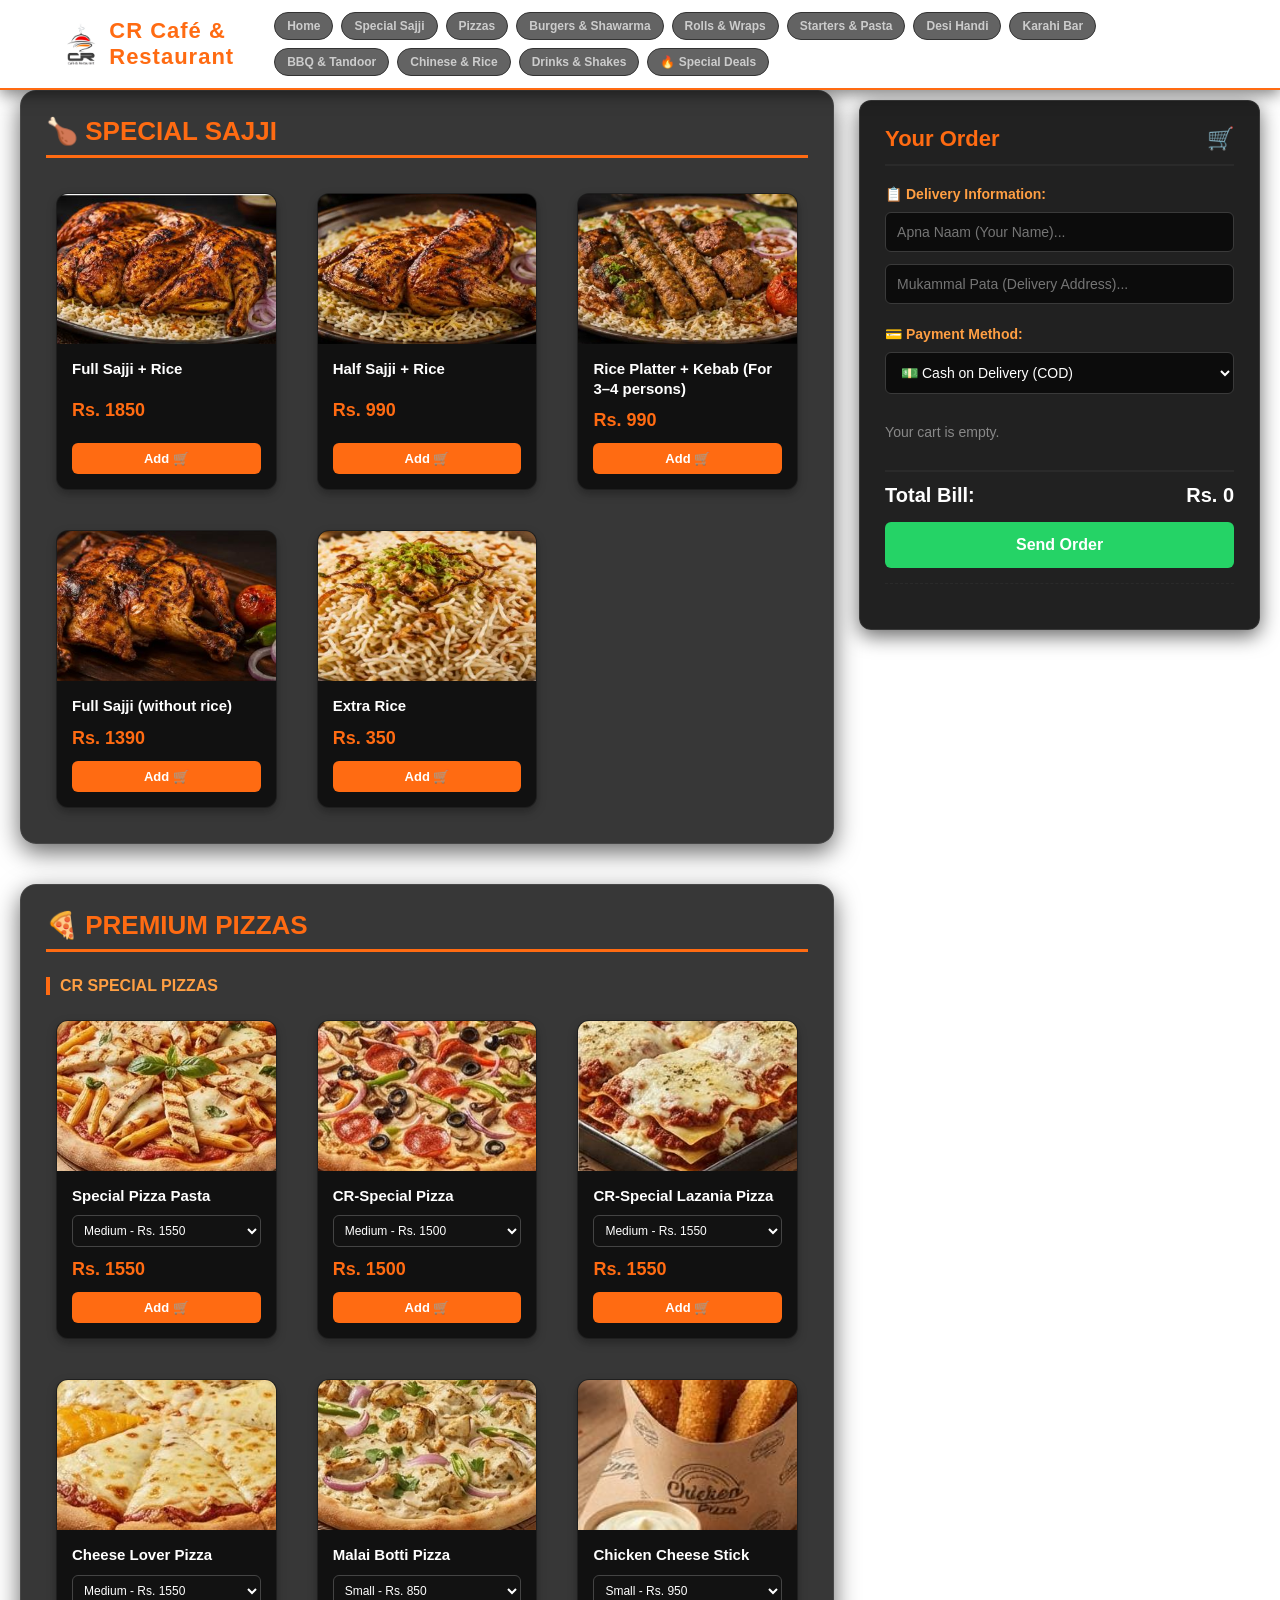
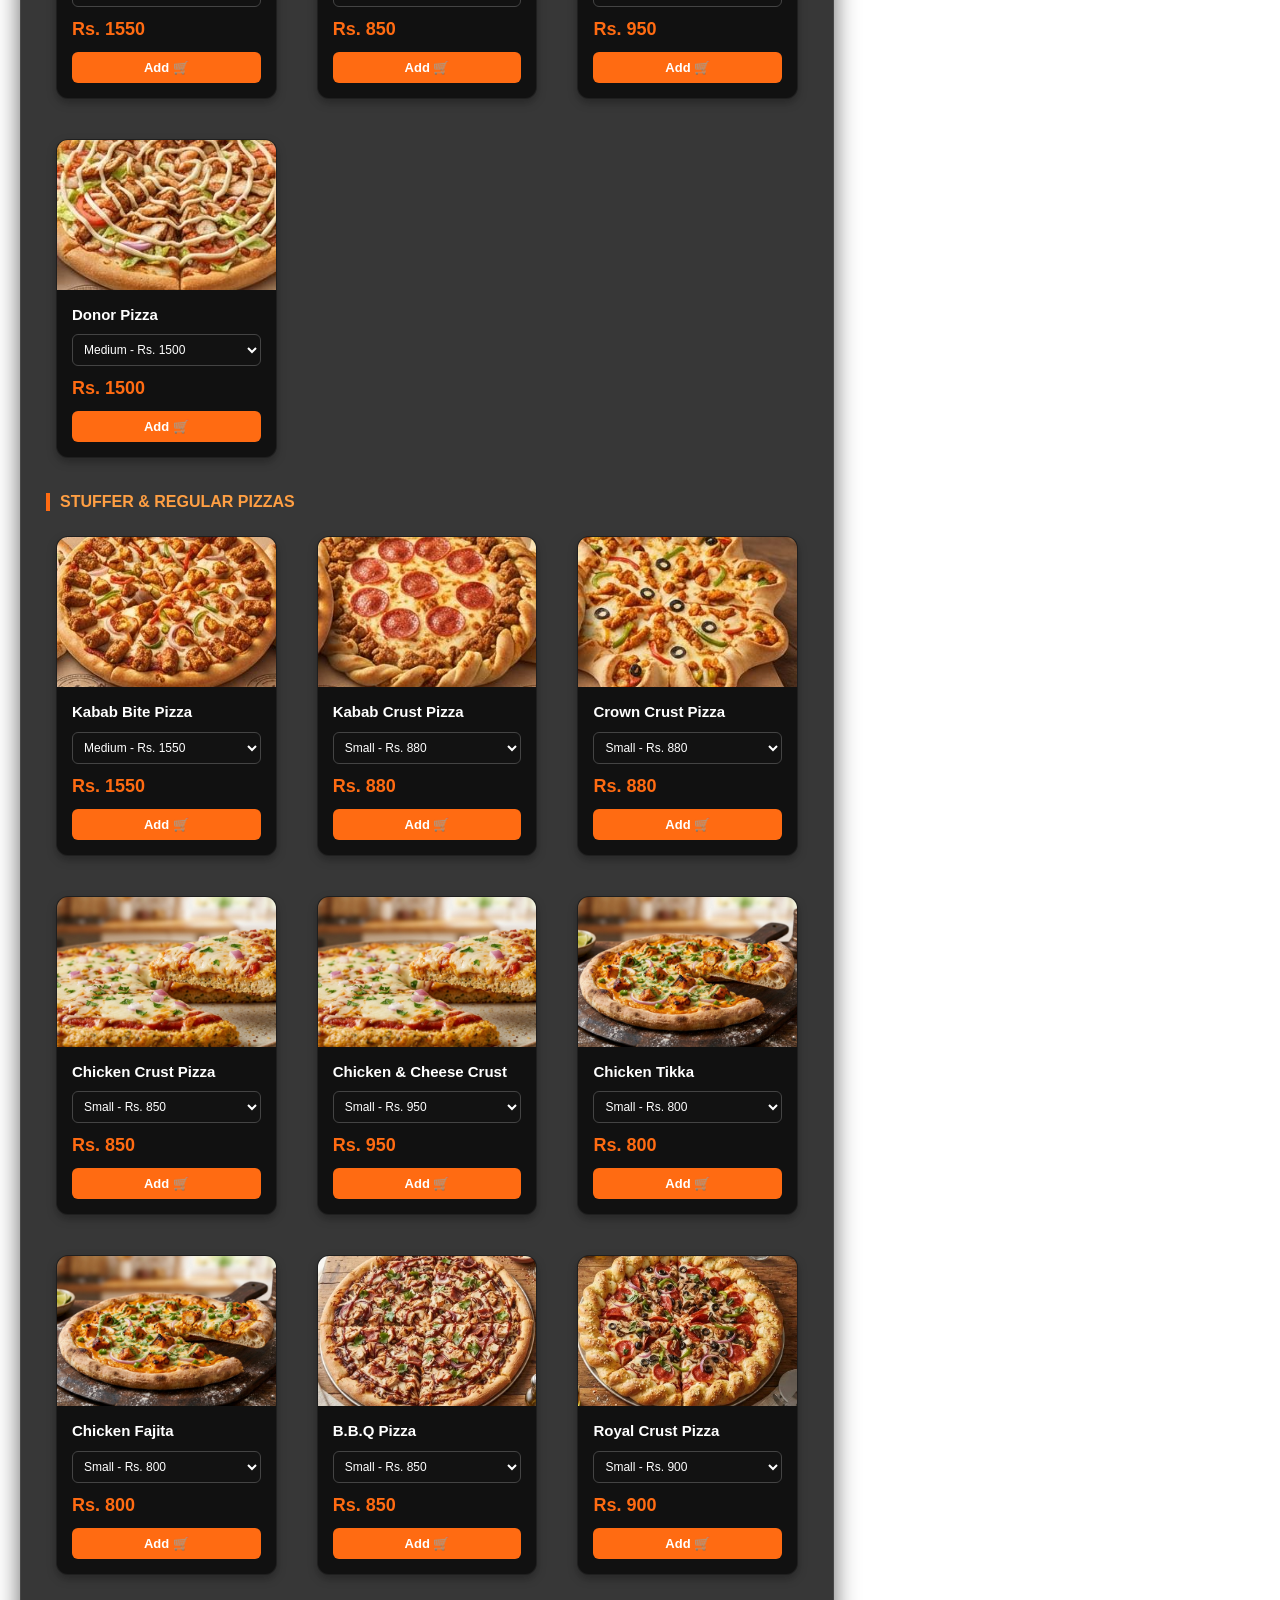
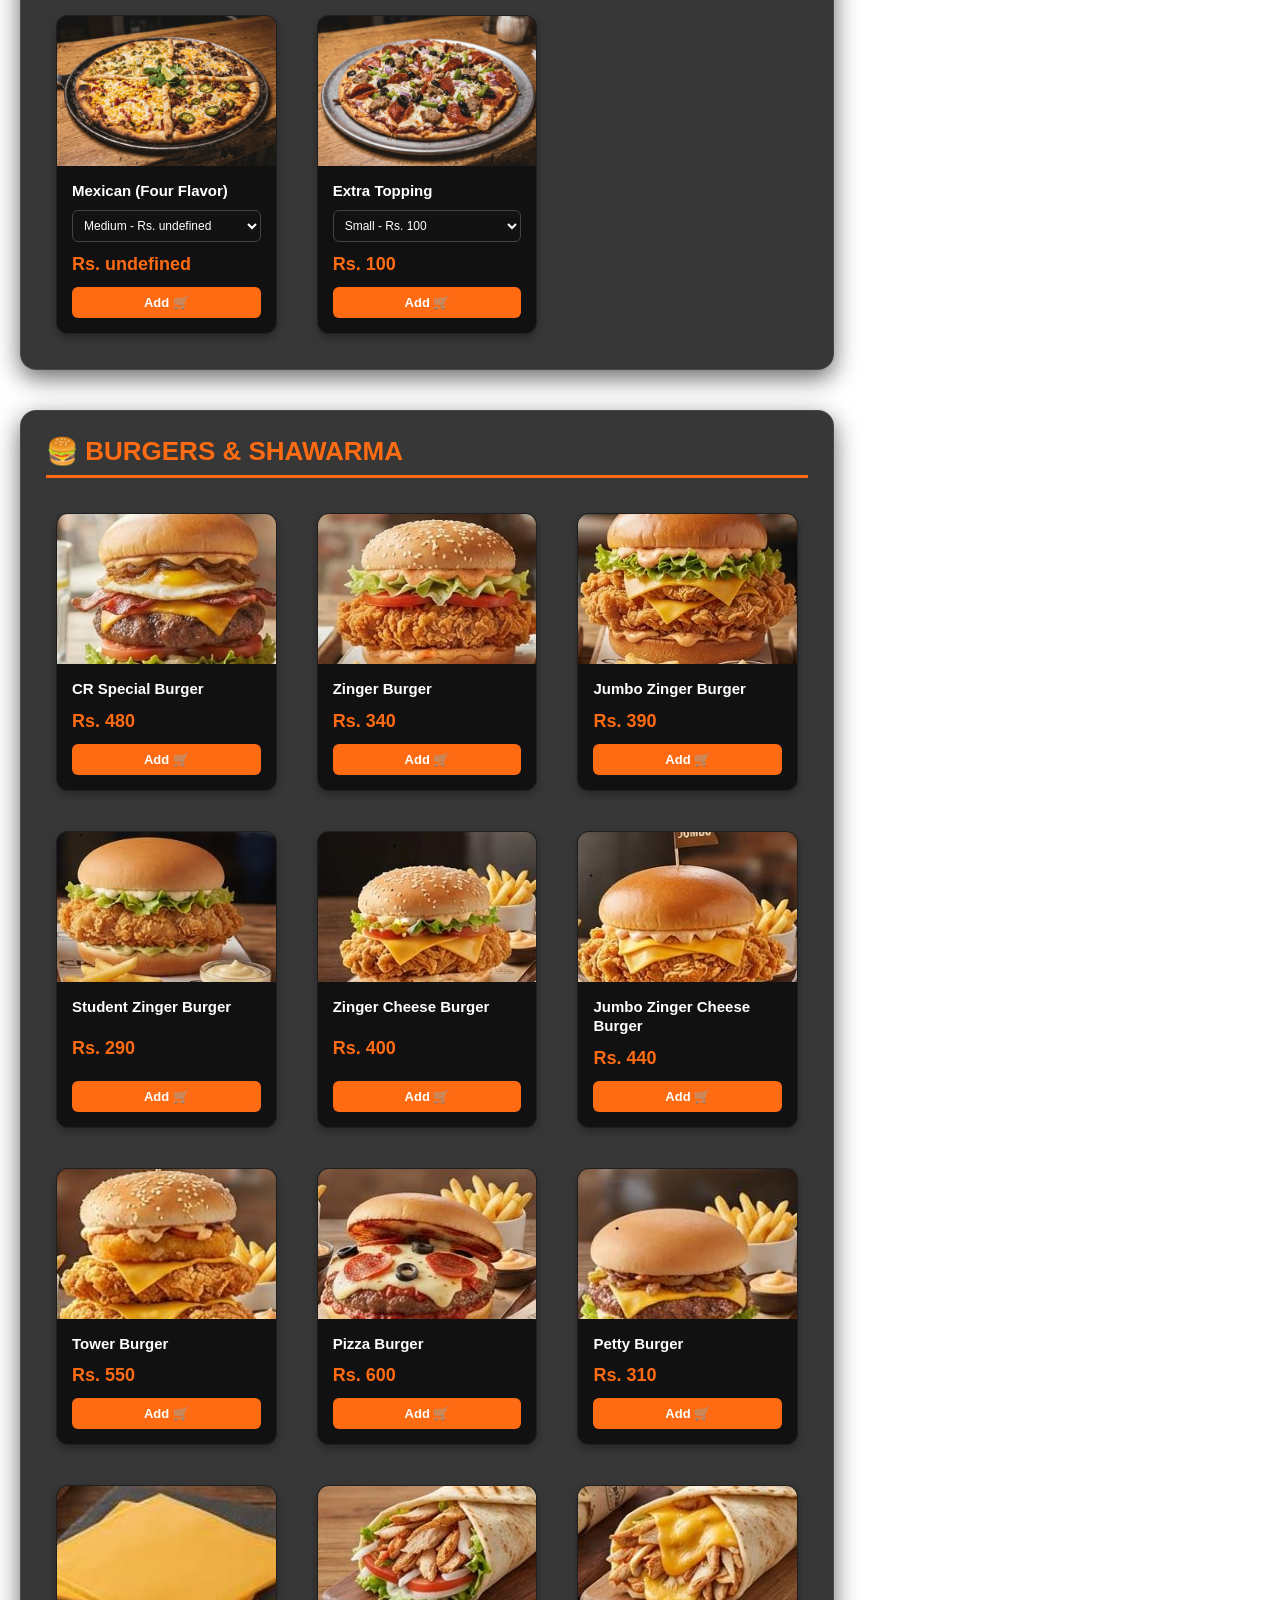
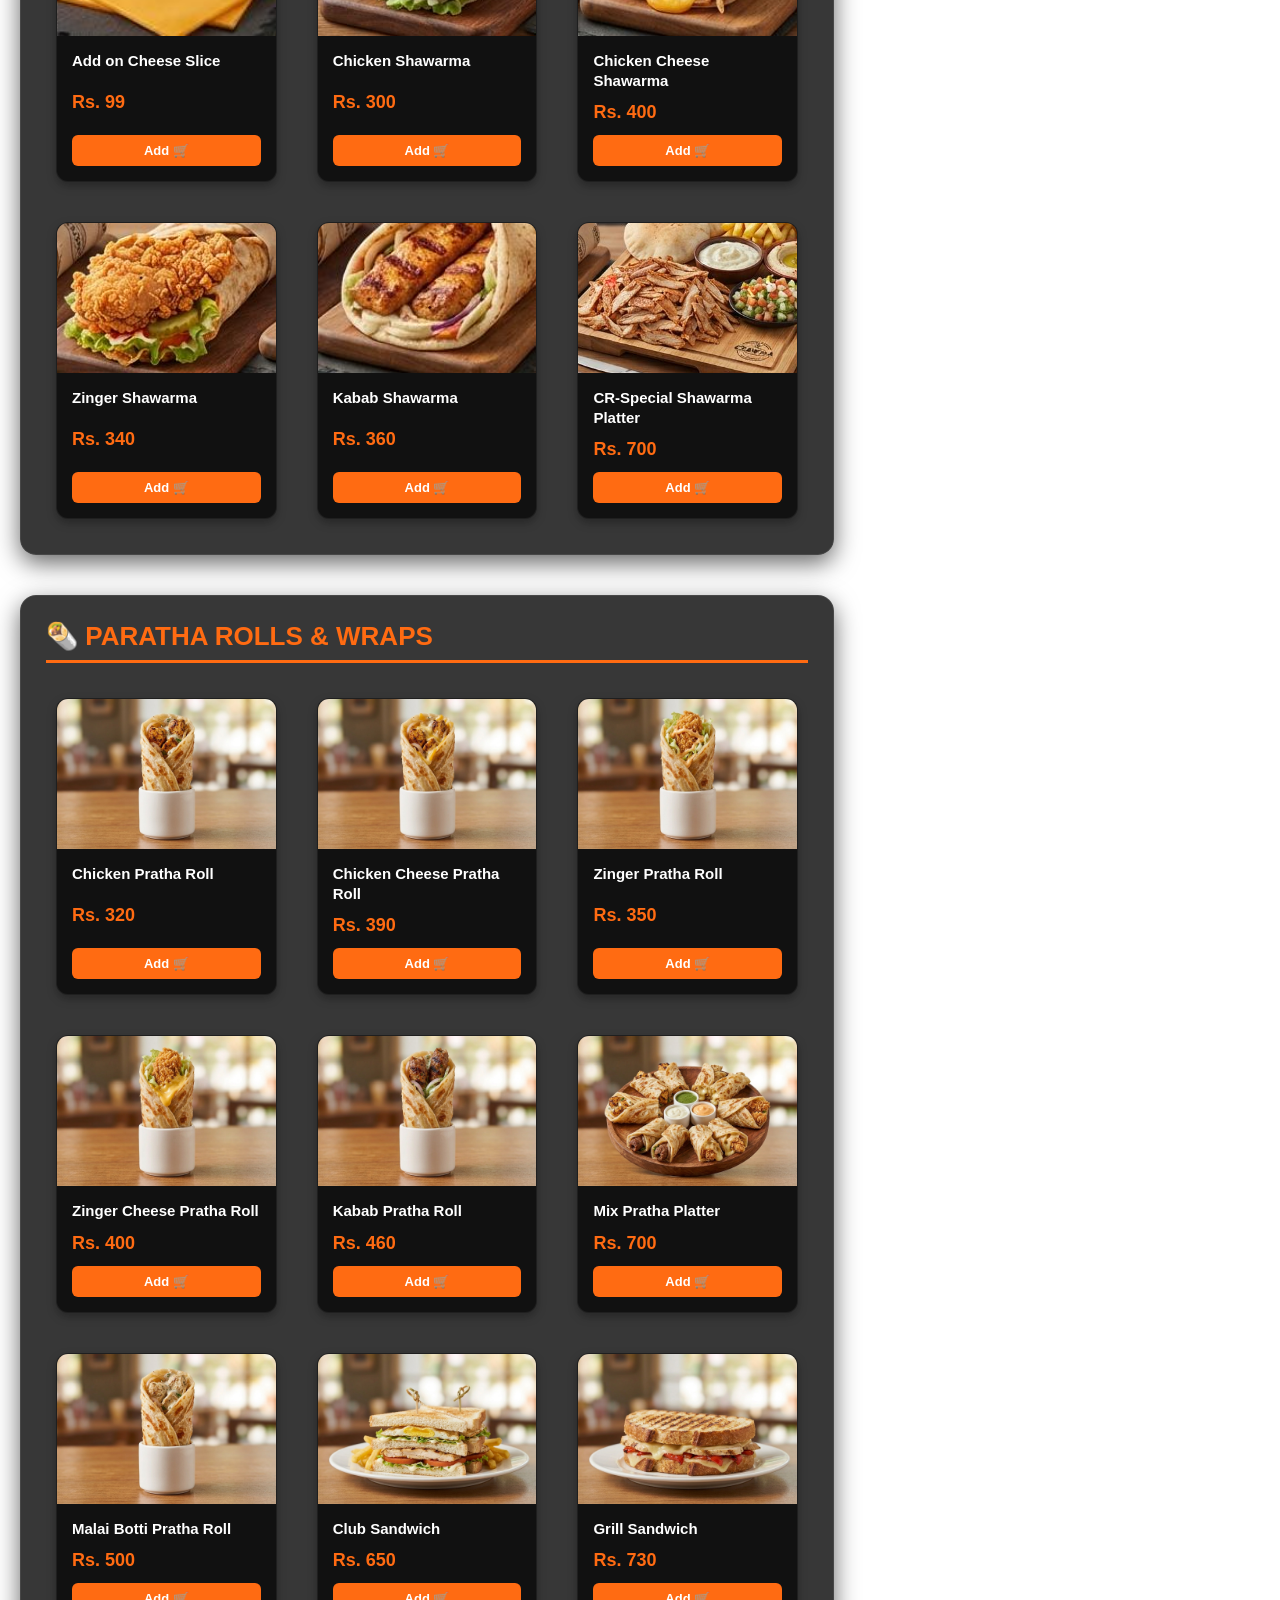
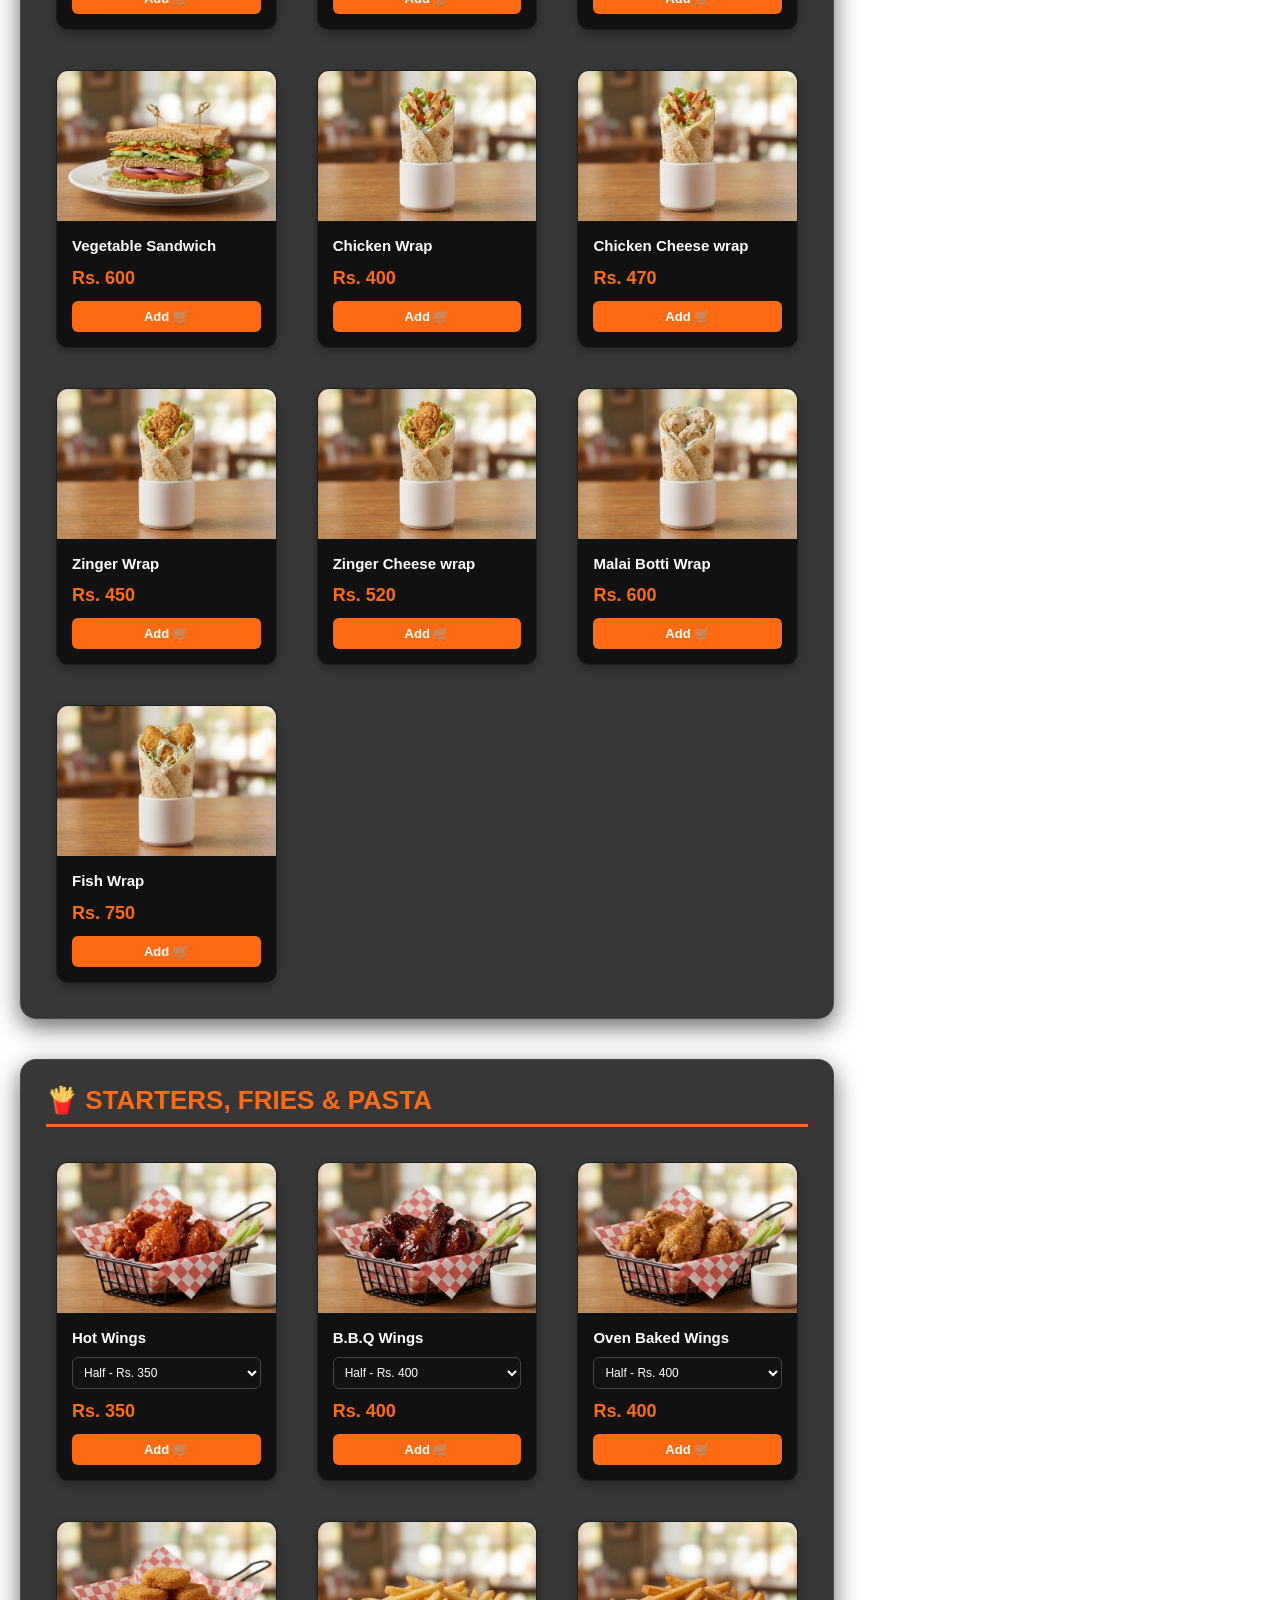
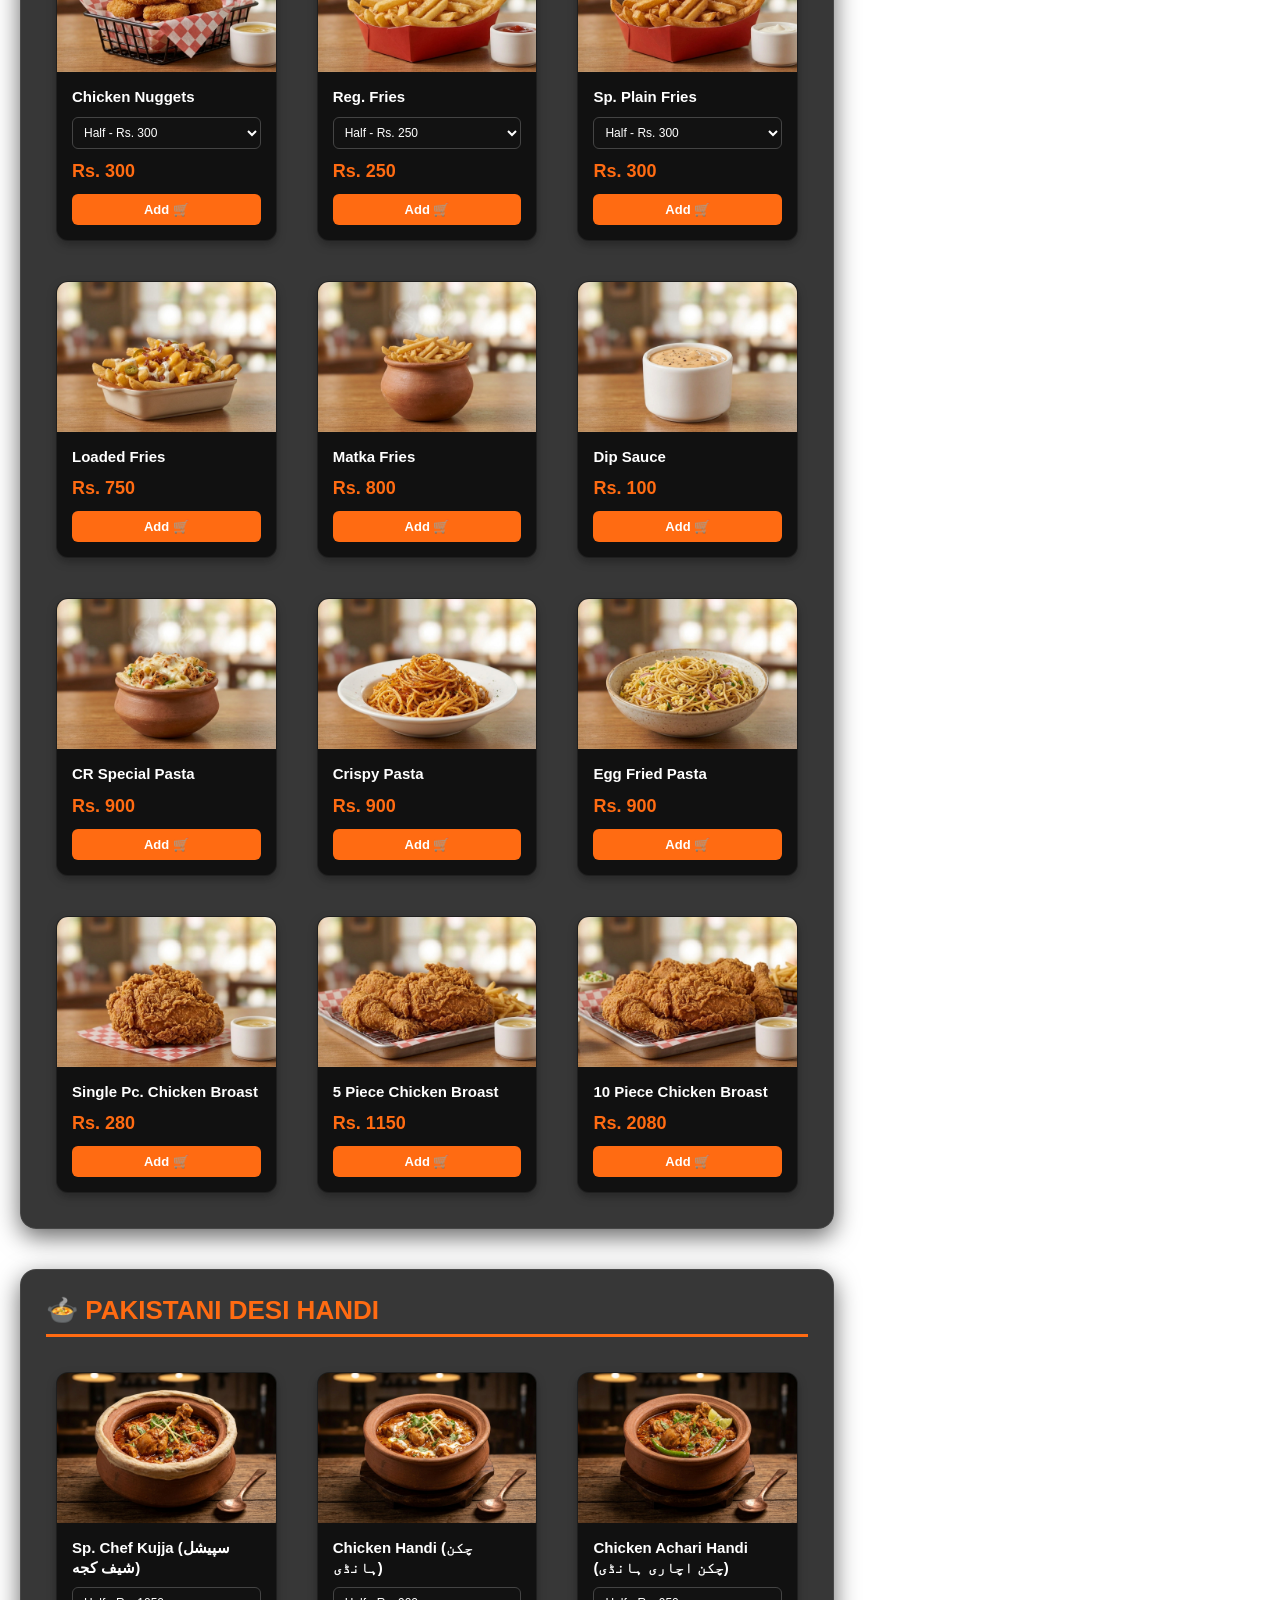
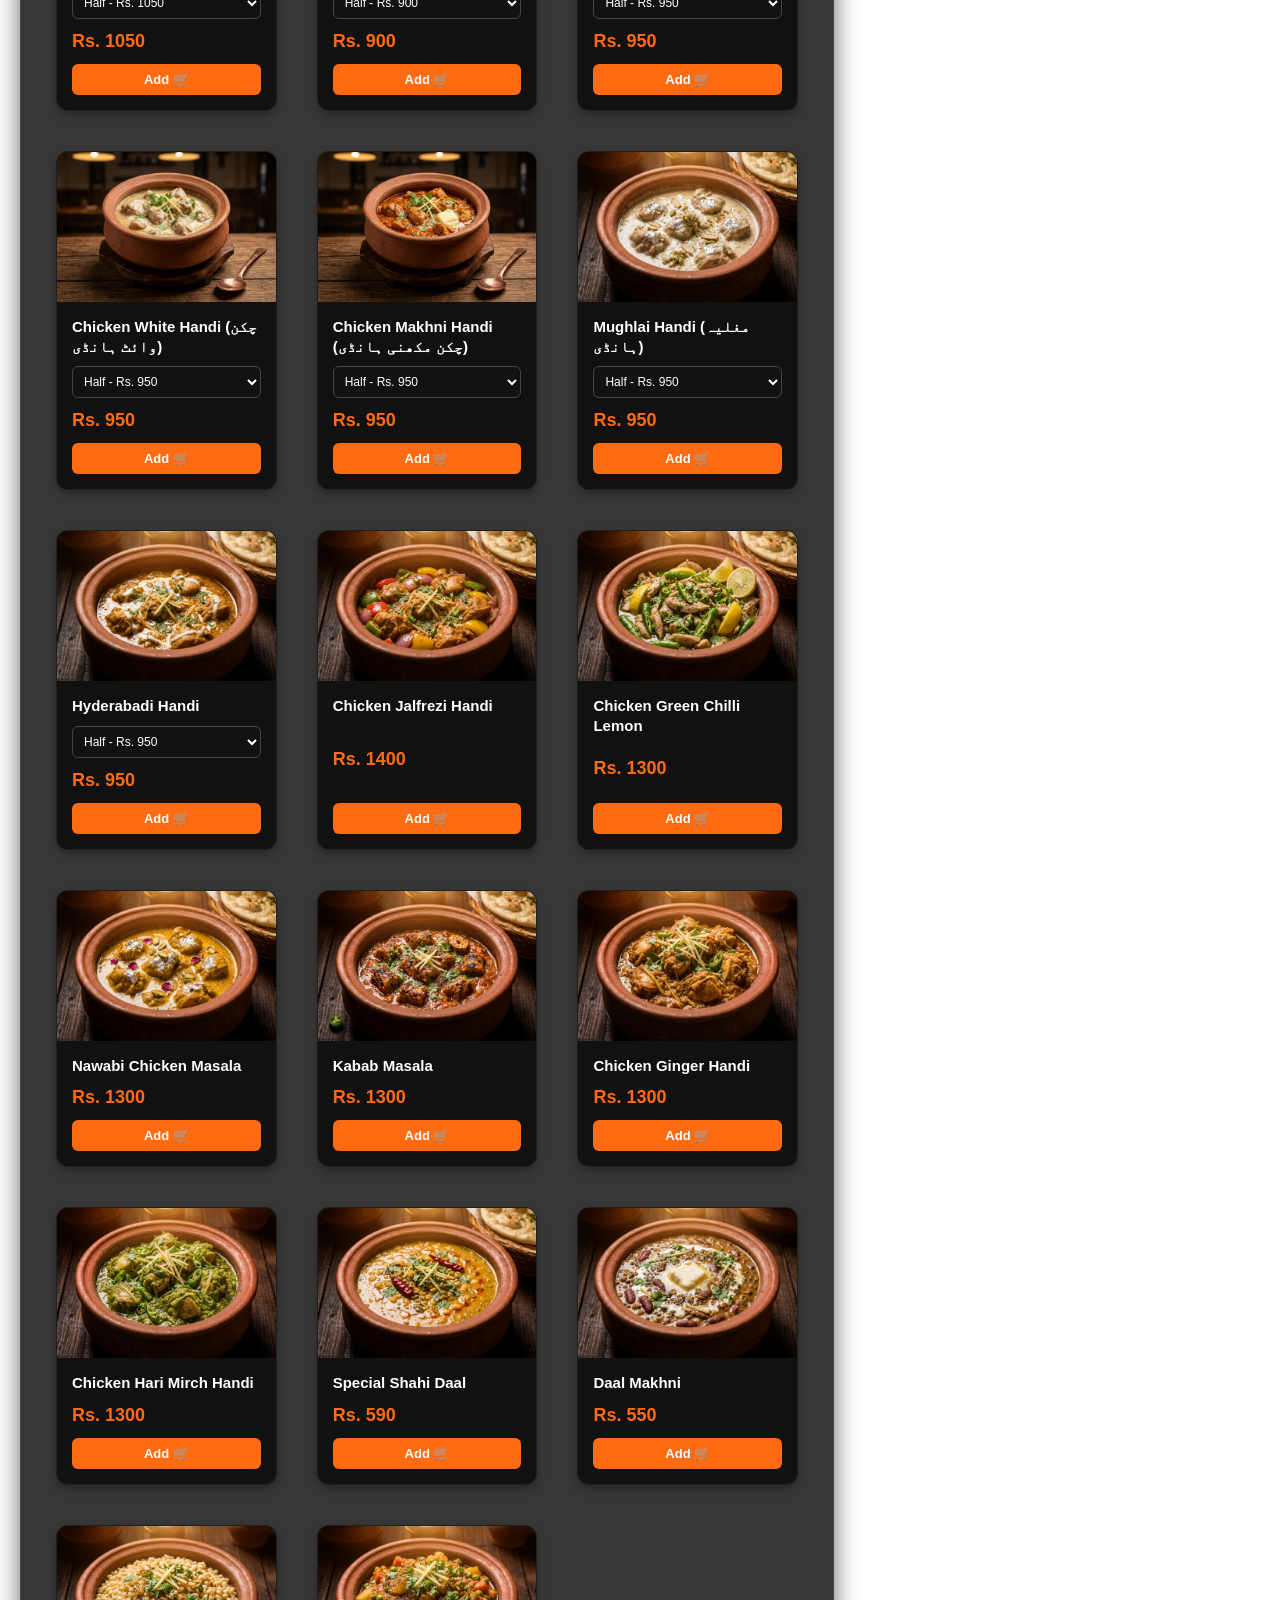
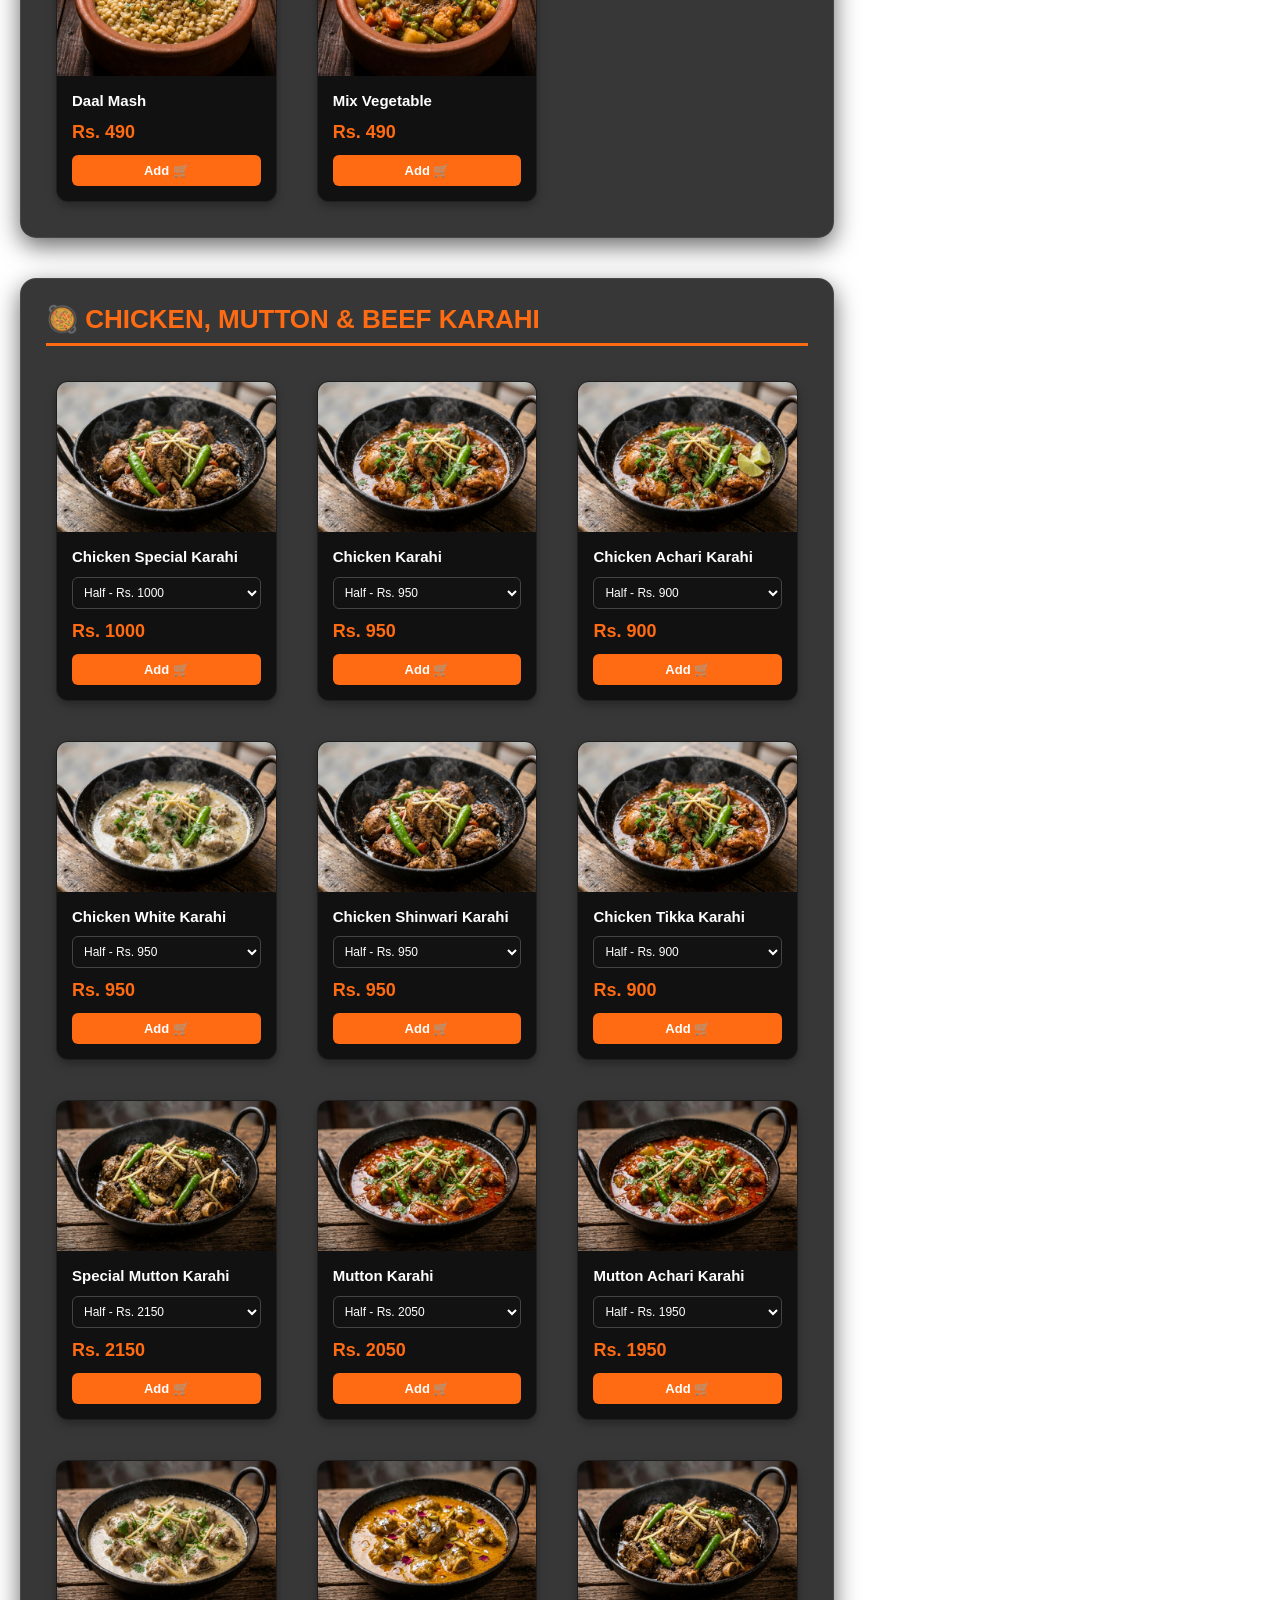
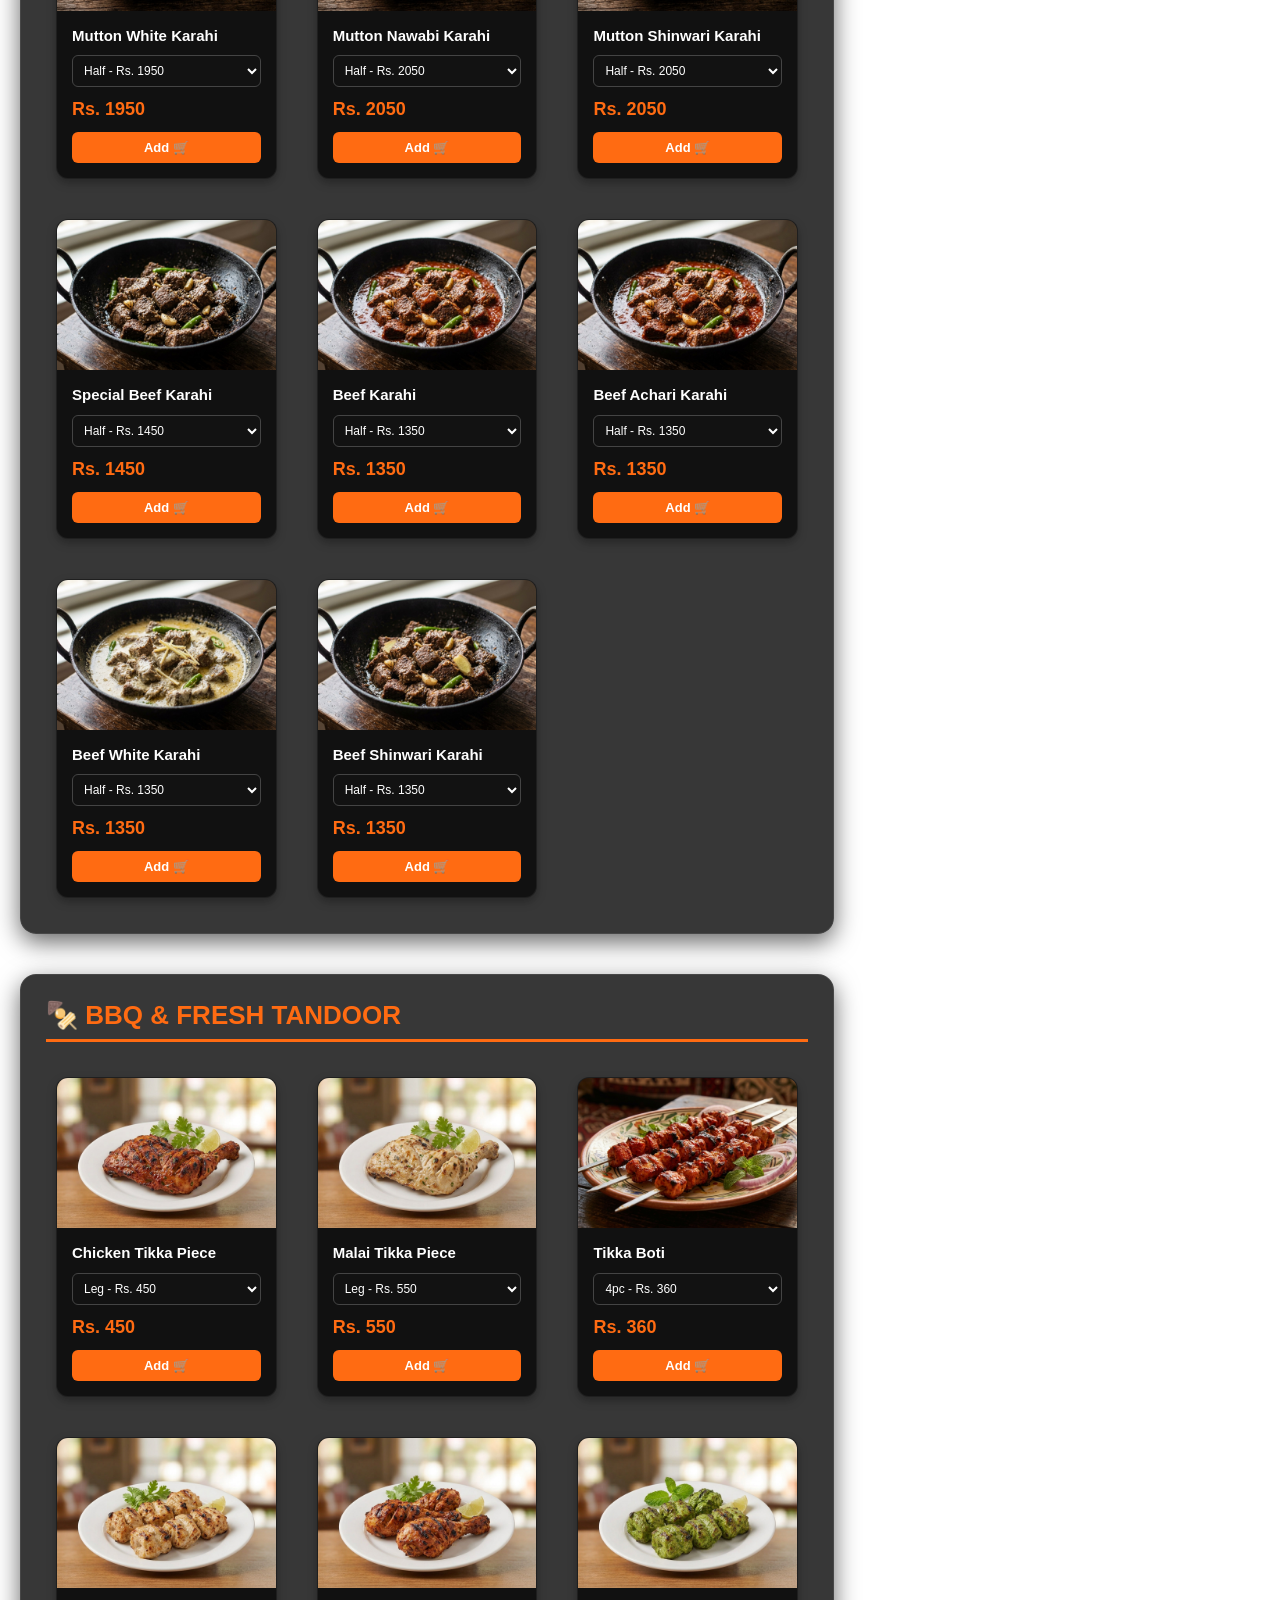
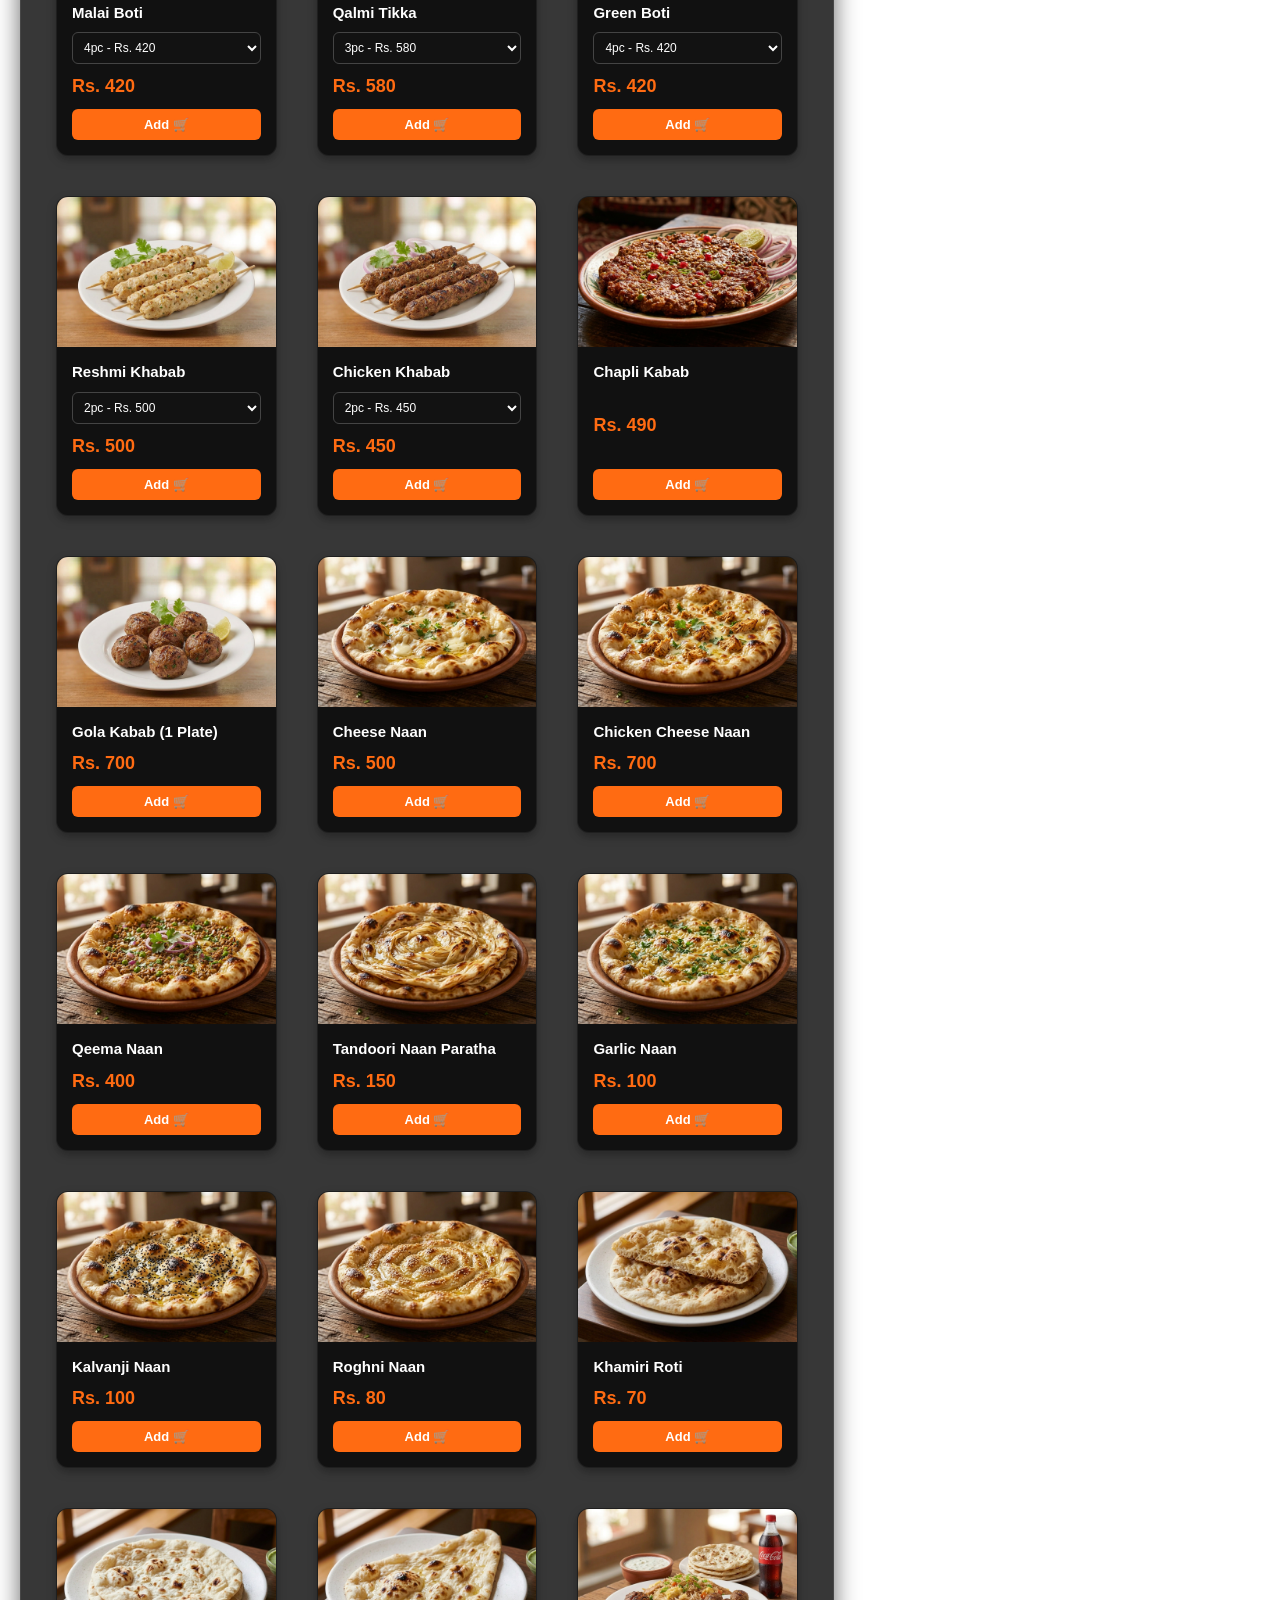
<file: menu.html>
<!DOCTYPE html>
<html lang="en">

<head>
    <meta charset="UTF-8">
    <meta name="viewport" content="width=device-width, initial-scale=1.0">
    <link rel="icon" type="image/png" href="Real CR.png">
    <title>CR Café & Restaurant Menu | Order Online in Shakargarh</title>
    <meta name="description" content="Explore the full digital menu of CR Café & Restaurant Shakargarh. Order Special Pizza, Zinger Burgers, Paratha Rolls, Desi Karahi, BBQ, and refreshing Shakes online via WhatsApp.">
    <meta name="keywords" content="CR Cafe menu, pizza price shakargarh, zinger burger shakargarh, chicken karahi shakargarh, bbq menu shakargarh">
    <meta name="robots" content="index, follow">

    <meta property="og:type" content="website">
    <meta property="og:title" content="CR Café & Restaurant Full Digital Menu - Shakargarh">
    <meta property="og:description" content="Browse our delicious fast food deals, premium pizzas, burgers, desi handi, and BBQ. Easy ordering via WhatsApp!">
    <meta property="og:image" content="Real CR.png">

    <link rel="stylesheet" href="menu.css">
    <script src="menu.js" defer></script>
</head>

<body>

    <div class="header">
        <div class="brand-area">
            <img src="Real CR.jpg" alt="CR Logo" class="logo">
            <div class="cafename">CR Café & Restaurant</div>
        </div>

        <div class="navbar">
            <a href="index.html">Home</a>
            <a href="#sajji-section">Special Sajji</a>
            <a href="#pizzas">Pizzas</a>
            <a href="#burgers">Burgers & Shawarma</a>
            <a href="#rolls-wraps">Rolls & Wraps</a>
            <a href="#starters-sides">Starters & Pasta</a>
            <a href="#pakistani-handi">Desi Handi</a>
            <a href="#pakistani-karahi">Karahi Bar</a>
            <a href="#bbq-tandoor">BBQ & Tandoor</a>
            <a href="#chinese-rice">Chinese & Rice</a>
            <a href="#drinks-desserts">Drinks & Shakes</a>
            <a href="#special-deals">🔥 Special Deals</a>
        </div>

        <div style="display: flex; align-items: center; gap: 15px;">
            <a href="#cust-name" class="mobile-cart-btn">
                📦 <span id="mobile-cart-count">0</span>
            </a>
            <button class="hamburger-btn" onclick="toggleMobileMenu()">☰</button>
        </div>
    </div>

    <div class="menu-backdrop" id="menuBackdrop" onclick="toggleMobileMenu()"></div>

    <div class="mobile-nav-overlay" id="mobileMenu">
        <a href="index.html" onclick="toggleMobileMenu()">Home</a>
        <a href="#sajji-section" onclick="toggleMobileMenu()">Sajji</a>
        <a href="#special-deals" onclick="toggleMobileMenu()">🔥 Special Deals</a>
        <a href="#pizzas" onclick="toggleMobileMenu()">Pizzas</a>
        <a href="#burgers" onclick="toggleMobileMenu()">Burgers & Shawarma</a>
        <a href="#rolls-wraps" onclick="toggleMobileMenu()">Rolls & Wraps</a>
        <a href="#starters-sides" onclick="toggleMobileMenu()">Starters & Pasta</a>
        <a href="#pakistani-handi" onclick="toggleMobileMenu()">Desi Handi</a>
        <a href="#pakistani-karahi" onclick="toggleMobileMenu()">Karahi Bar</a>
        <a href="#bbq-tandoor" onclick="toggleMobileMenu()">BBQ & Tandoor</a>
        <a href="#chinese-rice" onclick="toggleMobileMenu()">Chinese & Rice</a>
        <a href="#drinks-desserts" onclick="toggleMobileMenu()">Drinks & Shakes</a>
    </div>

    <div class="container">
        <div class="main">

            <div id="sajji-section" class="food-category">
    <h2 class="category-title">🍗 Special Sajji</h2>
    <div class="menu-grid" id="sajji-grid"></div>
</div>

            <div id="pizzas" class="food-category">
                <h2 class="category-title">🍕 Premium Pizzas</h2>

                <h3 class="session-title">CR Special Pizzas</h3>
                <div class="menu-grid" id="special-pizzas-grid"></div>

                <h3 class="session-title">Stuffer & Regular Pizzas</h3>
                <div class="menu-grid" id="regular-pizzas-grid"></div>
            </div>

            <div id="burgers" class="food-category">
                <h2 class="category-title">🍔 Burgers & Shawarma</h2>
                <div class="menu-grid" id="burgers-grid"></div>
            </div>

            <div id="rolls-wraps" class="food-category">
                <h2 class="category-title">🌯 Paratha Rolls & Wraps</h2>
                <div class="menu-grid" id="rolls-grid"></div>
            </div>

            <div id="starters-sides" class="food-category">
                <h2 class="category-title">🍟 Starters, Fries & Pasta</h2>
                <div class="menu-grid" id="starters-grid"></div>
            </div>

            <div id="pakistani-handi" class="food-category">
                <h2 class="category-title">🍲 Pakistani Desi Handi</h2>
                <div class="menu-grid" id="handi-grid"></div>
            </div>

            <div id="pakistani-karahi" class="food-category">
                <h2 class="category-title">🥘 Chicken, Mutton & Beef Karahi</h2>
                <div class="menu-grid" id="karahi-grid"></div>
            </div>

            <div id="bbq-tandoor" class="food-category">
                <h2 class="category-title">🍢 BBQ & Fresh Tandoor</h2>
                <div class="menu-grid" id="bbq-grid"></div>
            </div>

            <div id="chinese-rice" class="food-category">
                <h2 class="category-title">🍚 Chinese Dishes & Rice</h2>
                <div class="menu-grid" id="chinese-grid"></div>
            </div>

            <div id="drinks-desserts" class="food-category">
                <h2 class="category-title">🥤 Coffee, Shakes & Cold Drinks</h2>
                <div class="menu-grid" id="drinks-grid"></div>
            </div>

            <div id="special-deals" class="food-category">
                <h2 class="category-title">🔥 Super Discount Special Deals</h2>
                <div class="menu-grid" id="deals-grid"></div>
            </div>

        </div>

        <div class="rightaside">
            <div class="cart-title"><span>Your Order</span><span>🛒</span></div>
            <div class="form-section">
                <span class="form-label">📋 Delivery Information:</span>
                <input type="text" id="cust-name" class="form-input" placeholder="Apna Naam (Your Name)...">
                <input type="text" id="cust-location" class="form-input" placeholder="Mukammal Pata (Delivery Address)...">

                <span class="form-label">💳 Payment Method:</span>
                <select id="pay-method" class="form-select">
                    <option value="Cash on Delivery (COD)">💵 Cash on Delivery (COD)</option>
                    <option value="Easypaisa">📱 Easypaisa</option>
                    <option value="JazzCash">📱 JazzCash</option>
                </select>
                <ul id="cart-items">
                    <li style="color: #888; border: none; text-align: center; padding: 15px 0;">Your cart is empty.</li>
                </ul>
                <div class="cart-total"><span>Total Bill:</span><span>Rs. <span id="total-price">0</span></span></div>
                <button class="order-btn" onclick="sendOrderWhatsApp()">Send Order</button>
            </div>
        </div>
    </div>

    <footer class="footer">
        <div class="footer-content">
            <div class="footer-info">
                <p><strong>📍 Location:</strong> Chak Amru Road, Shakargarh</p>
                <p><strong>📞 Contact:</strong> 0307-1777429 | 0345-7777429</p>
            </div>

            <div class="footer-socials">
                <a href="tel:03071777429">📞 Call Us</a>
                <a href="https://wa.me/923071777429" target="_blank">💬 WhatsApp</a>
            </div>

            <div class="footer-copyright">
                <p>&copy; 2026 CR Cafe & Restaurant. All rights reserved.</p><br>
                <p>Cafe Owner : Shahid Hussain</p> <br>
                <p>&copy; Made by Haseeb Riaz</p>
            </div>
        </div>
    </footer>

</body>

</html>
</file>
<file: menu.css>
* {
            box-sizing: border-box;
            margin: 0;
            padding: 0;
            font-family: 'Segoe UI', Tahoma, Geneva, Verdana, sans-serif;
            scroll-behavior: smooth;
        }

        body {
            background-image: url('https://rjdavx8ozyznxeyh.public.blob.vercel-storage.com/production/websites/infinite-images/bffbbe67-e879-4125-a9e1-95520252ddab-wWw2ctN325iWH01SsE2tXcnKJzege3.png');
            background-size: cover;
            background-position: center;
            background-attachment: fixed;
            background-repeat: no-repeat;
            color: #f5f5f5;
            display: flex;
            flex-direction: column;
            min-height: 100vh;
        }

        /* --- HEADER NAVIGATION --- */
       /* --- HEADER NAVIGATION --- */
.header {
    background-color: rgb(255, 255, 255);
    backdrop-filter: blur(12px);
    position: fixed; /* Sticky se Fixed kar diya taake layout shift na ho */
    top: 0;
    left: 0;
    width: 100%; /* Pure screen par set karne ke liye */
    z-index: 1000;
    padding: 12px 5%;
    display: flex;
    justify-content: space-between;
    align-items: center;
    border-bottom: 2px solid #ff6b12;
    box-shadow: 0 4px 15px rgba(0, 0, 0, 0.5);
    
    /* Yeh mobile vibration aur jitter ko fix karega */
    will-change: transform;
    transform: translate3d(0, 0, 0);
    -webkit-transform: translate3d(0, 0, 0);
}

        /* BRAND AREA (LOGO + NAME) */
        .brand-area {
            display: flex;
            align-items: center;
            gap: 12px;
        }

        .brand-area .logo {
            width: 35px;
            height: 44px;
            object-fit: contain;  
        }

        .cafename {
            font-size: 22px;
            font-weight: bold;
            color: #ff6b12;
            letter-spacing: 1px;
        }

        /* Desktop Navbar */
        .navbar {
            display: flex;
            gap: 8px;
            flex-wrap: wrap;
        }

        .navbar a {
            text-decoration: none;
            color: #ccc;
            font-weight: 600;
            font-size: 12px;
            transition: all 0.3s;
            padding: 6px 12px;
            border-radius: 20px;
            background: rgba(4, 4, 4, 0.619);
            border: 1px solid #333;
        }

        .navbar a:hover {
            color: #fff;
            background-color: #ff6b12;
            border-color: #ff6b12;
        }

        /* Mobile Hamburger Button */
        .hamburger-btn {
            display: none;
            font-size: 28px;
            background: none;
            border: none;
            color: #ff6b12;
            cursor: pointer;
            z-index: 1002;
        }

        /* Mobile Slide-out Drawer Overlay */
        .mobile-nav-overlay {
            position: fixed;
            top: 0;
            right: -100%;
            width: 280px;
            height: 100vh;
            background: rgba(255, 255, 255, 0.98);
            backdrop-filter: blur(15px);
            box-shadow: -5px 0 15px rgba(0, 0, 0, 0.5);
            z-index: 1001;
            display: flex;
            flex-direction: column;
            padding: 80px 20px 20px 20px;
            gap: 15px;
            transition: right 0.4s ease;
            border-left: 2px solid #ff6b12;
        }

        .mobile-nav-overlay.open {
            right: 0;
        }

        .mobile-nav-overlay a {
            text-decoration: none;
            color: #fff8f8;
            font-size: 16px;
            font-weight: 600;
            padding: 12px 15px;
            background: rgba(0, 0, 0, 0.982);
            border-radius: 8px;
            border-left: 4px solid transparent;
            transition: all 0.2s;
        }

        .mobile-nav-overlay a:hover {
            background: #ff6b12;
            color: black;
        }

        /* Dark background dim layer */
        .menu-backdrop {
            position: fixed;
            top: 0;
            left: 0;
            width: 100vw;
            height: 100vh;
            background: rgba(0, 0, 0, 0.6);
            z-index: 1000;
            display: none;
        }

        .menu-backdrop.show {
            display: block;
        }

        /* --- LAYOUT CONTAINER --- */
.container {
    display: flex;
    max-width: 1400px;
    width: 100%;
    margin: 90px auto 30px auto; /* Top margin ko 30px se barha kar 90px kar diya hai */
    padding: 0 20px;
    gap: 25px;
    flex: 1;
}

/* Mobile responsive section mein bhi margin set karein */
@media (max-width: 992px) {
    .container {
        flex-direction: column;
        margin: 80px auto 15px auto; /* Mobile ke liye bhi top margin adjust kiya */
        padding: 0 10px;
    }
}
        .main {
            flex: 2.8;
        }

        .rightaside {
            flex: 1.2;
            background: rgba(22, 22, 22, 0.95);
            backdrop-filter: blur(10px);
            padding: 25px;
            border-radius: 12px;
            box-shadow: 0 6px 20px rgba(0, 0, 0, 0.6);
            position: sticky;
            top: 100px;
            height: max-content;
            border: 1px solid rgba(255, 255, 255, 0.1);
        }

        .food-category {
            margin-bottom: 40px;
            padding: 25px;
            border-radius: 16px;
            box-shadow: 0 8px 25px rgba(0, 0, 0, 0.6);
            border: 1px solid rgba(255, 255, 255, 0.08);
            backdrop-filter: blur(4px);
            background: rgba(20, 20, 20, 0.85);
        }

        .category-title {
            font-size: 26px;
            border-bottom: 3px solid #ff6b12;
            padding-bottom: 8px;
            margin-bottom: 25px;
            color: #ff6b12;
            font-weight: 800;
            text-transform: uppercase;
        }

        .session-title {
            font-size: 16px;
            color: #ff9f43;
            margin: 25px 0 15px 0;
            font-weight: 600;
            border-left: 4px solid #ff6b12;
            padding-left: 10px;
            text-transform: uppercase;
        }

        .menu-grid {
            display: grid;
            grid-template-columns: repeat(auto-fill, minmax(220px, 1fr));
            gap: 20px;
        }

        .dish-card {
            background: rgba(15, 15, 15, 0.9);
            border: 1px solid rgba(255, 255, 255, 0.06);
            border-radius: 12px;
            overflow: hidden;
            display: flex;
            flex-direction: column;
            transition: all 0.3s ease;
        }

        .dish-card:hover {
            transform: translateY(-4px);
            border-color: #ff6b12;
            box-shadow: 0 6px 15px rgba(255, 107, 18, 0.25);
        }

        .card-body {
            padding: 15px;
            display: flex;
            flex-direction: column;
            gap: 10px;
            justify-content: space-between;
            flex: 1;
        }

        .dish-card h4 {
            font-size: 15px;
            color: #fff;
            font-weight: bold;
            line-height: 1.3;
        }

        .dish-card p.deal-details {
            font-size: 12px;
            color: #aaa;
            line-height: 1.4;
            margin-top: -5px;
        }

        .size-select,
        .form-select {
            width: 100%;
            padding: 11px;
            border: 1px solid #3a3a3a;
            border-radius: 6px;
            background-color: #0c0c0c;
            color: #fff;
            font-size: 14px;
            outline: none;
            cursor: pointer;
        }

        .size-select {
            padding: 7px;
            font-size: 12px;
            background-color: #121212;
            border: 1px solid #444;
        }

        .card-price {
            color: #ff6b12;
            font-weight: bold;
            font-size: 18px;
            margin: 2px 0;
        }

        .add-btn {
            background-color: #ff6b12;
            color: white;
            border: none;
            padding: 8px;
            border-radius: 6px;
            cursor: pointer;
            font-weight: bold;
            font-size: 13px;
            width: 100%;
            transition: background 0.2s;
        }

        .add-btn:hover {
            background-color: #e05300;
        }

        .cart-title {
            font-size: 22px;
            margin-bottom: 20px;
            border-bottom: 2px solid #2a2a2a;
            padding-bottom: 12px;
            display: flex;
            justify-content: space-between;
            font-weight: bold;
            color: #ff6b12;
        }

        .form-section {
            margin-bottom: 20px;
            border-bottom: 1px dashed #2a2a2a;
            padding-bottom: 15px;
        }

        .form-label {
            color: #ff9f43;
            font-size: 14px;
            font-weight: bold;
            margin-bottom: 10px;
            display: block;
            margin-top: 10px;
        }

        .form-input {
            width: 100%;
            padding: 11px;
            margin-bottom: 12px;
            border-radius: 6px;
            border: 1px solid #3a3a3a;
            background: #0c0c0c;
            color: #fff;
            font-size: 14px;
            outline: none;
        }

        #cart-items {
            list-style: none;
            max-height: 300px;
            overflow-y: auto;
            margin-bottom: 15px;
            margin-top: 15px;
        }

        #cart-items li {
            display: flex;
            justify-content: space-between;
            align-items: center;
            padding: 12px 0;
            border-bottom: 1px dashed #2a2a2a;
            font-size: 14px;
        }

        .remove-btn {
            background: none;
            border: none;
            color: #ff4757;
            cursor: pointer;
            font-weight: bold;
            margin-left: 12px;
            font-size: 18px;
        }

        .cart-total {
            font-size: 20px;
            font-weight: bold;
            display: flex;
            justify-content: space-between;
            margin-top: 15px;
            padding-top: 12px;
            border-top: 2px solid #2a2a2a;
            color: #fff;
        }

        .order-btn {
            width: 100%;
            background-color: #25D366;
            color: white;
            border: none;
            padding: 14px;
            border-radius: 6px;
            font-size: 16px;
            font-weight: bold;
            cursor: pointer;
            margin-top: 15px;
        }

        .order-btn:hover {
            background-color: #1eaf53;
        }

        /* --- FOOTER STYLES --- */
        .footer {
            background-color: rgba(16, 16, 16, 0.95);
            backdrop-filter: blur(12px);
            border-top: 2px solid #ff6b12;
            padding: 30px 20px;
            text-align: center;
            margin-top: auto;
            /* Yeh footer ko page ke hamesha aakhir mein rakhega */
            box-shadow: 0 -4px 15px rgba(0, 0, 0, 0.5);
        }

        .footer-content {
            max-width: 1200px;
            margin: 0 auto;
            display: flex;
            flex-direction: column;
            gap: 15px;
            align-items: center;
        }

        .footer-info {
            font-size: 14px;
            color: #ccc;
            line-height: 1.6;
        }

        .footer-info strong {
            color: #ff6b12;
        }

        .footer-socials {
            display: flex;
            gap: 15px;
            margin: 10px 0;
        }

        .footer-socials a {
            color: #fff;
            text-decoration: none;
            font-size: 14px;
            background: rgba(255, 107, 18, 0.1);
            padding: 6px 15px;
            border-radius: 20px;
            border: 1px solid rgba(255, 107, 18, 0.3);
            transition: all 0.3s ease;
        }

        .footer-socials a:hover {
            background: #ff6b12;
            color: #fff;
            box-shadow: 0 0 10px rgba(255, 107, 18, 0.5);
        }

        .footer-copyright {
            font-size: 12px;
            color: #777;
            border-top: 1px solid #222;
            padding-top: 15px;
            width: 100%;
        }

        /* --- MOBILE MEDIA QUERIES --- */
        @media (max-width: 992px) {
            .container {
                flex-direction: column;
                margin: 15px auto;
                padding: 0 10px;
            }

            .rightaside {
                position: static;
                width: 100%;
                order: -1;
            }
        }

        @media (max-width: 768px) {
            .navbar {
                display: none;
            }

            .hamburger-btn {
                display: block;
            }

            .menu-grid {
                grid-template-columns: repeat(auto-fill, minmax(160px, 1fr));
                gap: 12px;
            }

            .category-title {
                font-size: 22px;
            }

            .food-category {
                padding: 15px;
            }

            .cafename {
                font-size: 18px;
            }

            .brand-area .logo {
                width: 35px;
                height: 44px;
                
            }
        }

        /* --- PREMIUM MOBILE CART BUTTON STYLES --- */
.mobile-cart-btn {
    display: none; /* Desktop par hidden rahega */
    position: relative;
    text-decoration: none;
    font-size: 20px;
    background: rgba(255, 107, 18, 0.15); /* Soft premium orange tint */
    border: 1px solid rgba(255, 107, 18, 0.4);
    padding: 8px 12px;
    border-radius: 30px; /* Capsule shape jo zyada modern lagti hai */
    align-items: center;
    justify-content: center;
    gap: 5px;
    backdrop-filter: blur(8px); /* Premium Glass effect */
    box-shadow: 0 4px 15px rgba(255, 107, 18, 0.2);
    transition: all 0.3s cubic-bezier(0.4, 0, 0.2, 1);
    -webkit-tap-highlight-color: transparent;
}

/* Jab user mobile par click kare toh soft bounce effect ho */
.mobile-cart-btn:active {
    transform: scale(0.92);
    background: rgba(255, 107, 18, 0.3);
    box-shadow: 0 2px 8px rgba(255, 107, 18, 0.4);
}

/* Premium Dynamic Counter Badge */
#mobile-cart-count {
    background: linear-gradient(135deg, #ff4757, #ff6b12); /* Eye-catching gradient */
    color: #fff;
    font-size: 11px;
    font-weight: 800;
    border-radius: 50%;
    min-width: 20px;
    height: 20px;
    padding: 0 5px;
    display: flex;
    align-items: center;
    justify-content: center;
    box-shadow: 0 3px 8px rgba(255, 71, 87, 0.5);
    border: 1.5px solid #fff; /* White border jo badge ko pop-out karta hai */
    transition: all 0.2s ease;
}

/* Jab cart khali na ho to button halka sa pulse kare (optional feature ke liye) */
@keyframes cartPulse {
    0% { box-shadow: 0 0 0 0 rgba(255, 107, 18, 0.4); }
    70% { box-shadow: 0 0 0 8px rgba(255, 107, 18, 0); }
    100% { box-shadow: 0 0 0 0 rgba(255, 107, 18, 0); }
}

/* Media Query: Sirf Mobile Screens par activate hoga */
@media (max-width: 768px) {
    .mobile-cart-btn {
        display: flex; /* Flexbox alignment ke liye */
    }
}

/* --- CART INCREMENT / DECREMENT STYLES --- */
.cart-item-row {
    display: flex;
    justify-content: space-between;
    align-items: center;
    padding: 12px 0;
    border-bottom: 1px solid rgba(255, 255, 255, 0.1);
}

.cart-item-details {
    display: flex;
    flex-direction: column;
    gap: 4px;
    max-width: 60%;
}

.cart-item-name {
    font-size: 14px;
    font-weight: 600;
    color: #fff;
}

.cart-item-price {
    font-size: 13px;
    color: #ff6b12; /* Theme Orange color */
    font-weight: bold;
}

.cart-item-actions {
    display: flex;
    align-items: center;
    gap: 12px;
}

/* Plus/Minus Controller Container */
.qty-control {
    display: flex;
    align-items: center;
    background: #252525;
    border: 1px solid #444;
    border-radius: 6px;
    overflow: hidden;
}

.qty-btn {
    background: transparent;
    color: #fff;
    border: none;
    width: 28px;
    height: 28px;
    font-size: 16px;
    font-weight: bold;
    cursor: pointer;
    transition: background 0.2s;
}

.qty-btn:hover {
    background: #333;
    color: #ff6b12;
}

.qty-btn.minus {
    border-right: 1px solid #444;
}

.qty-btn.plus {
    border-left: 1px solid #444;
}

.qty-val {
    padding: 0 10px;
    font-size: 14px;
    font-weight: bold;
    color: #fff;
    min-width: 20px;
    text-align: center;
}

/* Delete Trash Button Styling */
.cart-del-btn {
    background: transparent;
    border: none;
    font-size: 16px;
    cursor: pointer;
    padding: 4px;
    transition: transform 0.2s;
}

.cart-del-btn:hover {
    transform: scale(1.15);
}

.dish-card {
    display: flex;
    flex-direction: column;
    overflow: hidden;
    border-radius: 12px;
    background: #111;
    color: #fff;
    margin: 10px;
    box-shadow: 0 4px 10px rgba(0,0,0,0.3);
}

/* Image container styling */
.card-img-container {
    height: 150px;
    background-size: cover;
    background-position: center;
    background-repeat: no-repeat;
    background-color: #222; /* Fallback color if image fails */
    width: 100%;
}

.card-body {
    padding: 15px;
}
</file>
